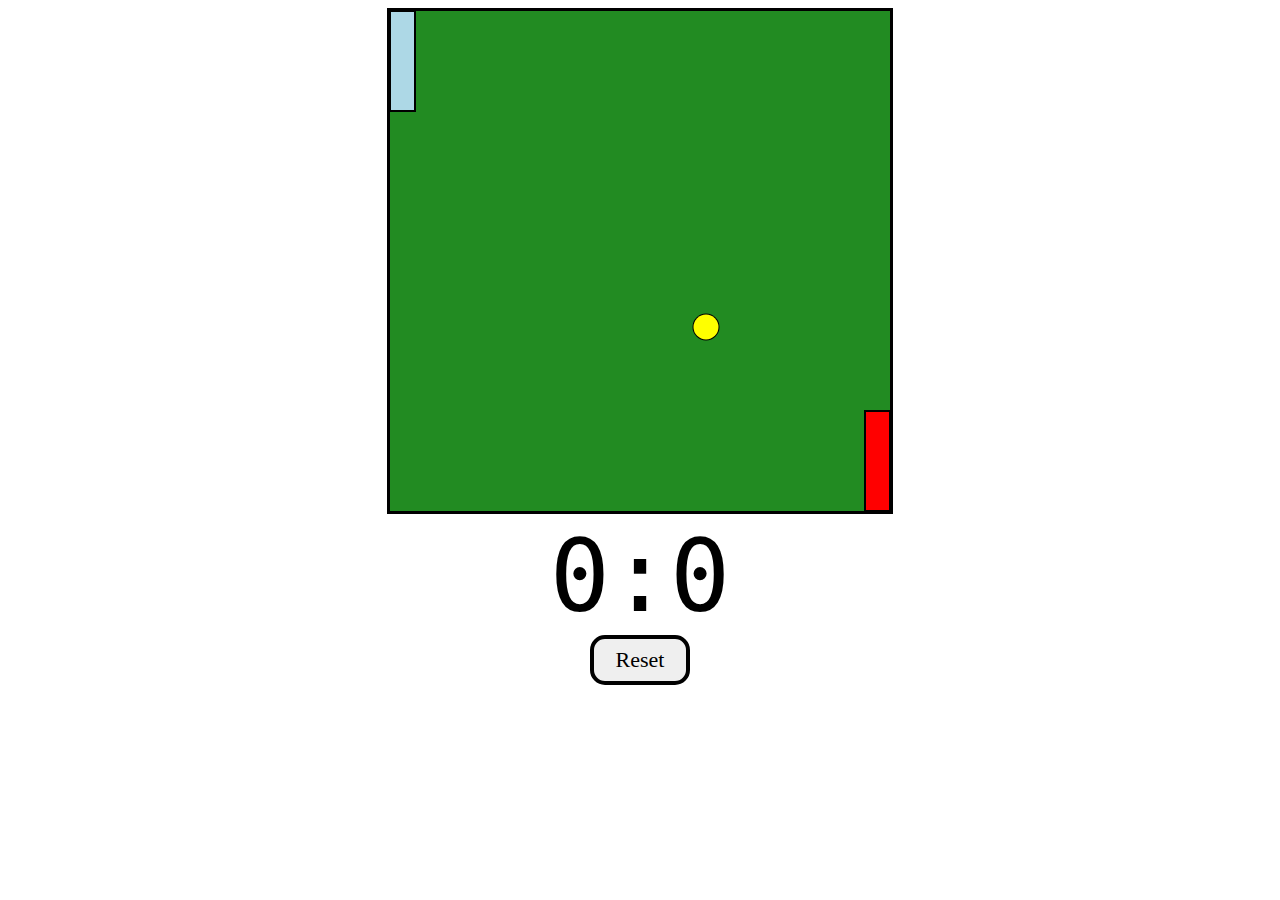
<file: pong_game/index.html>
<!DOCTYPE html>
<html lang="en">
<head>
    <meta charset="UTF-8">
    <meta name="viewport" content="width=device-width, initial-scale=1.0">
    <title>Document</title>
    <link rel="stylesheet" href="style.css">
</head>
<body>

<div id="gameContainer">
    <canvas id="gameBoard" width="500" height="500"></canvas>
    <div id="scoreText">0:0</div>
    <button id="resetBtn">Reset</button>

</div>


    <script src="index.js"></script>
</body>
</html>
</file>
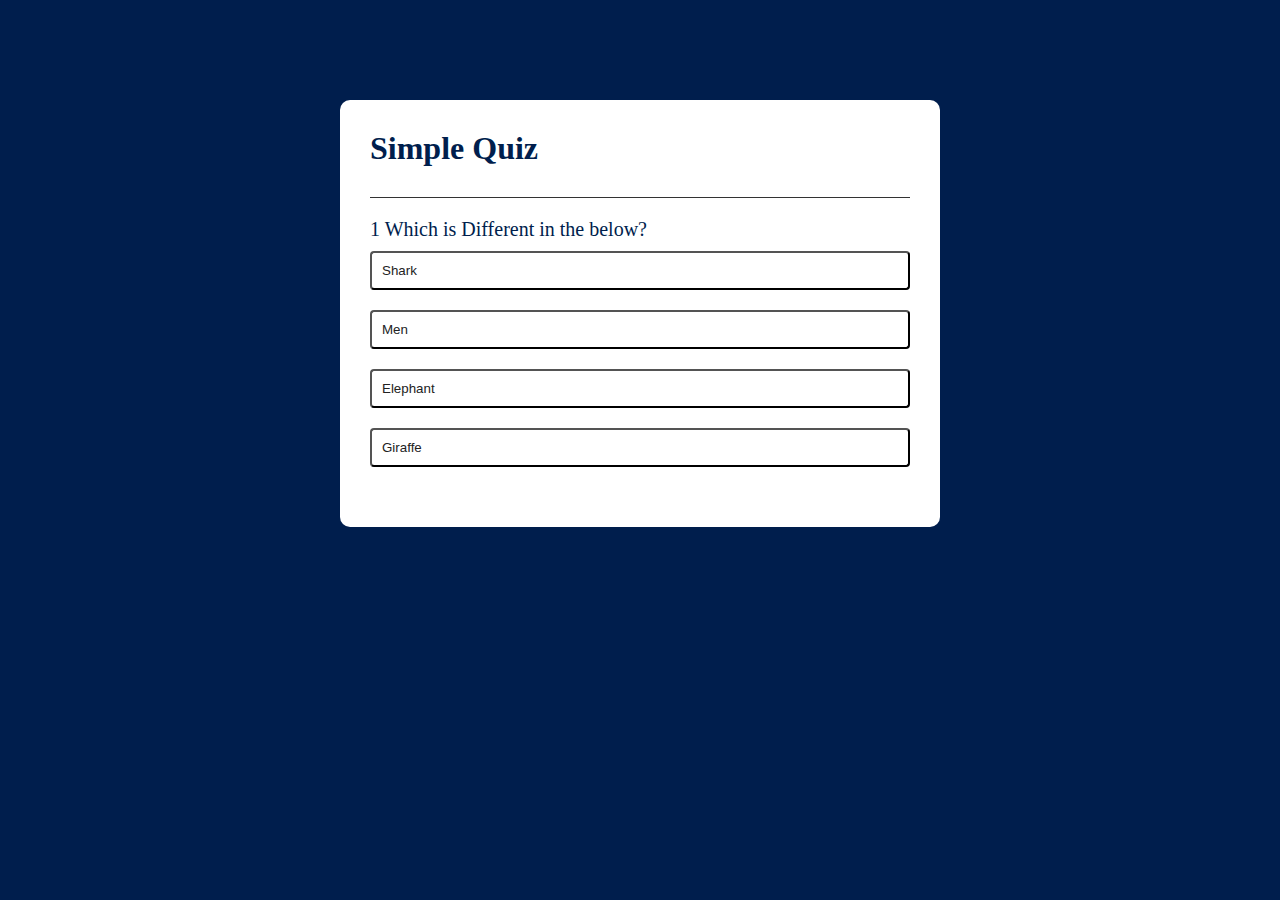
<file: Quiz_App/index.html>
<!DOCTYPE html>
<html lang="en">
<head>
    <meta charset="UTF-8">
    <meta name="viewport" content="width=device-width, initial-scale=1.0">
    <title>Document</title>
    <link rel="stylesheet" href="style.css">
</head>
<body>
    <div class="app">
        <h1>Simple Quiz</h1>
        <div class="quiz">
            <h2 id="question">Question goes here</h2>
           <div id="answer-buttons">
            <button class="btn">Answer-1</button>
            <button class="btn">Answer-2</button>
            <button class="btn">Answer-3</button>
            <button class="btn">Answer-4</button>
           </div>
        </div>
        <button id="next-btn">Next</button>
    </div>
    <script src="index.js"></script>
</body>
</html>
</file>
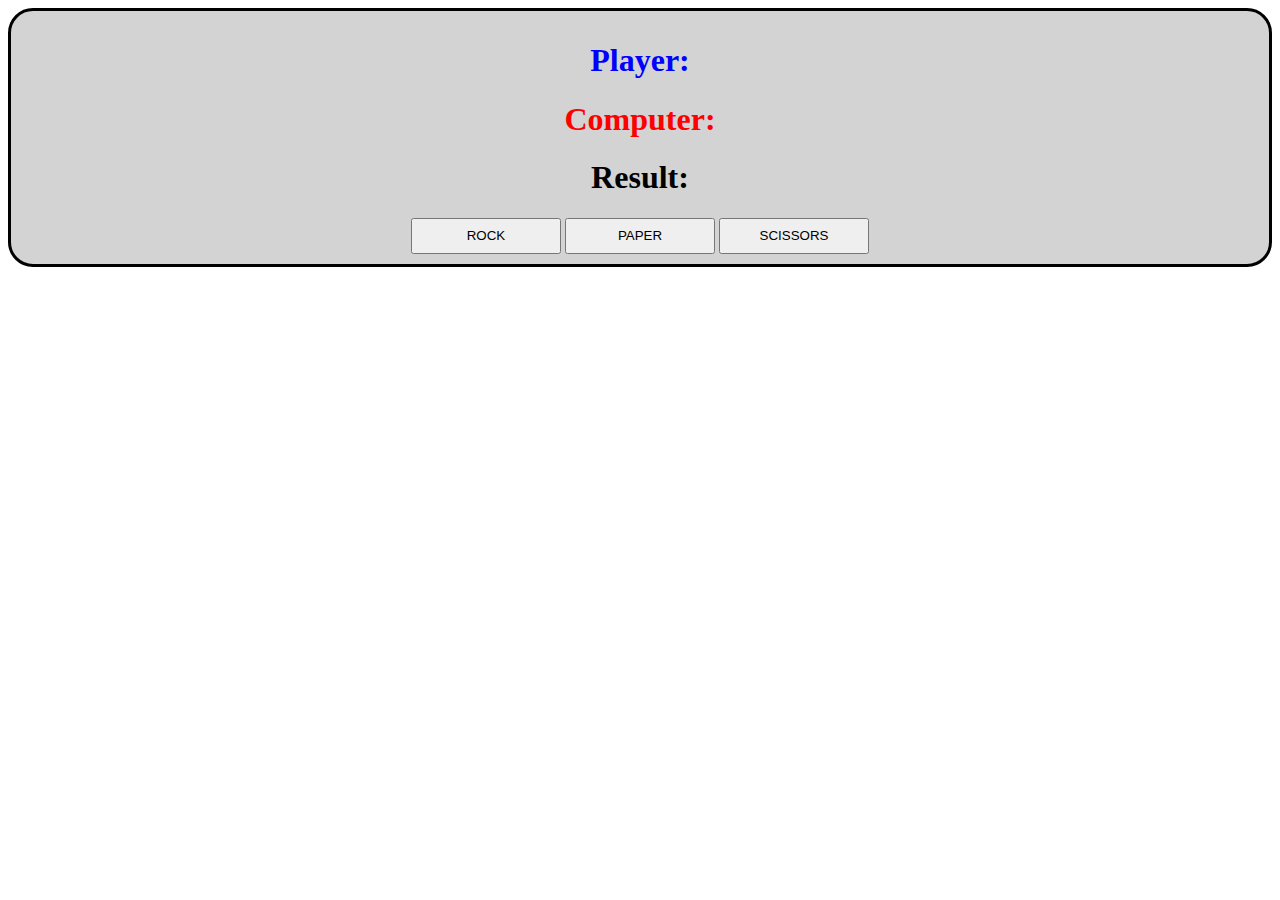
<file: Rock_paper_scissors_game/index.html>
<!DOCTYPE html>
<html lang="en">
<head>
    <meta charset="UTF-8">
    <meta name="viewport" content="width=device-width, initial-scale=1.0">
    <title>Document</title>
    <link rel="stylesheet" href="style.css">
</head>
<body>

<div id="gameDiv">
<h1 class="gameText" id="playerText">
    Player:
</h1>
<h1 class="gameText" id="computerText">
    Computer:
</h1>
<h1 class="gameText" id="resultText">
    Result:
</h1>

<button class="choiceBtn">ROCK</button>
<button class="choiceBtn">PAPER</button>
<button class="choiceBtn">SCISSORS</button>
</div>

    <script src="index.js"></script>
</body>
</html>
</file>
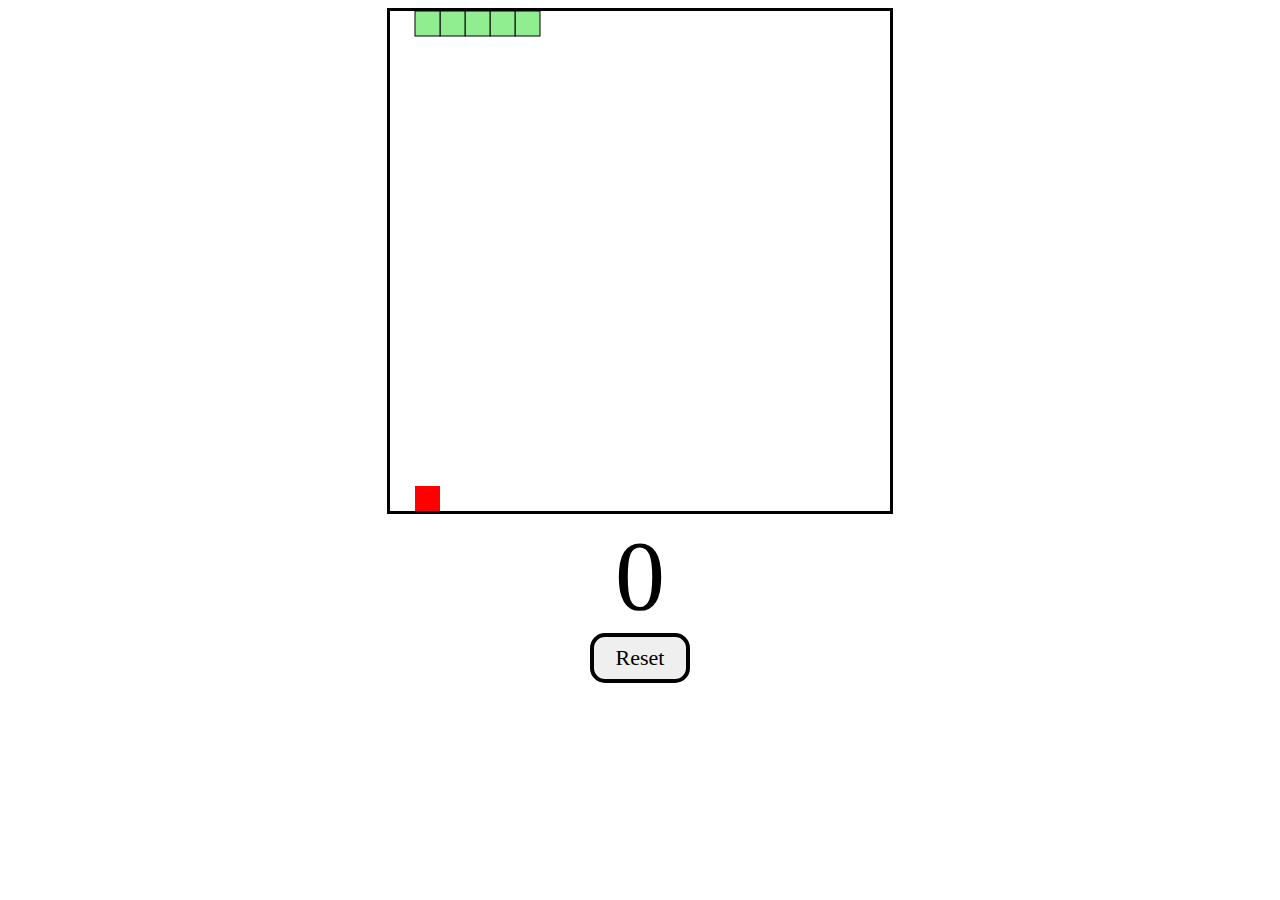
<file: Snake_game/index.html>
<!DOCTYPE html>
<html lang="en">
<head>
    <meta charset="UTF-8">
    <meta name="viewport" content="width=device-width, initial-scale=1.0">
    <title>Document</title>
    <link rel="stylesheet" href="style.css">
</head>
<body>
    
    <div id="gameContainer">
        <canvas id="gameBoard" width="500" height="500"></canvas>
    <div id="scoreText">0</div>
    <button id="resetBtn">Reset</button>
    </div>
    <script src="index.js"></script>
</body>
</html>
</file>
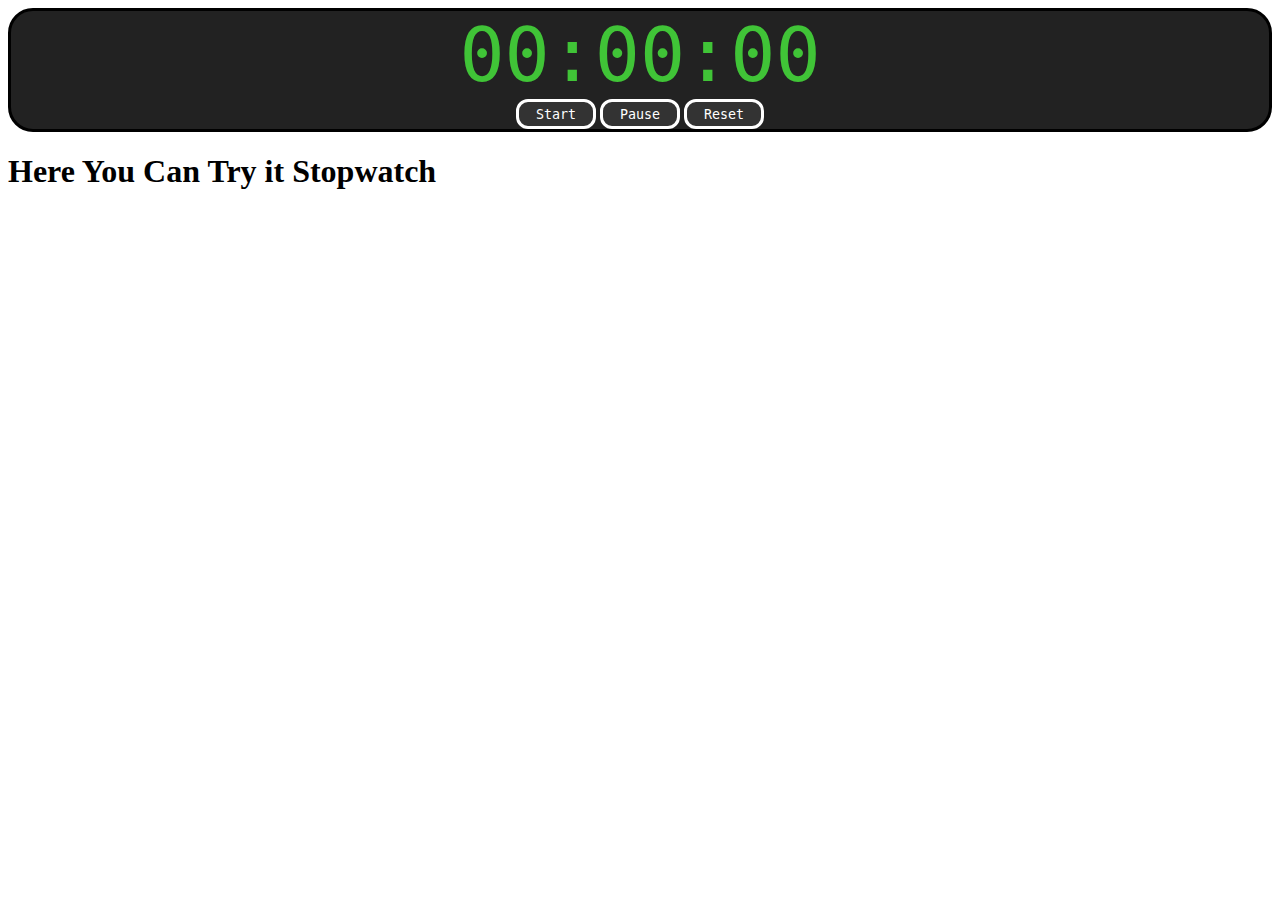
<file: Stopwatch/index.html>
<!DOCTYPE html>
<html lang="en">
<head>
    <meta charset="UTF-8">
    <meta name="viewport" content="width=device-width, initial-scale=1.0">
    <title>Stopwatch</title>
    <link rel="stylesheet" href="style.css">
</head>
<body>

    <div id="timeContainer">
        <div id="timeDisplay">00:00:00</div>
        <button id="startBtn" class="timeBtn">Start</button>
        <button id="pauseBtn" class="timeBtn">Pause</button>
        <button id="resetBtn" class="timeBtn">Reset</button>
    </div>
    <div>
        <h1>Here You Can Try it Stopwatch </h1>
    </div>
    <script src="index.js"></script>
</body>
</html>
</file>
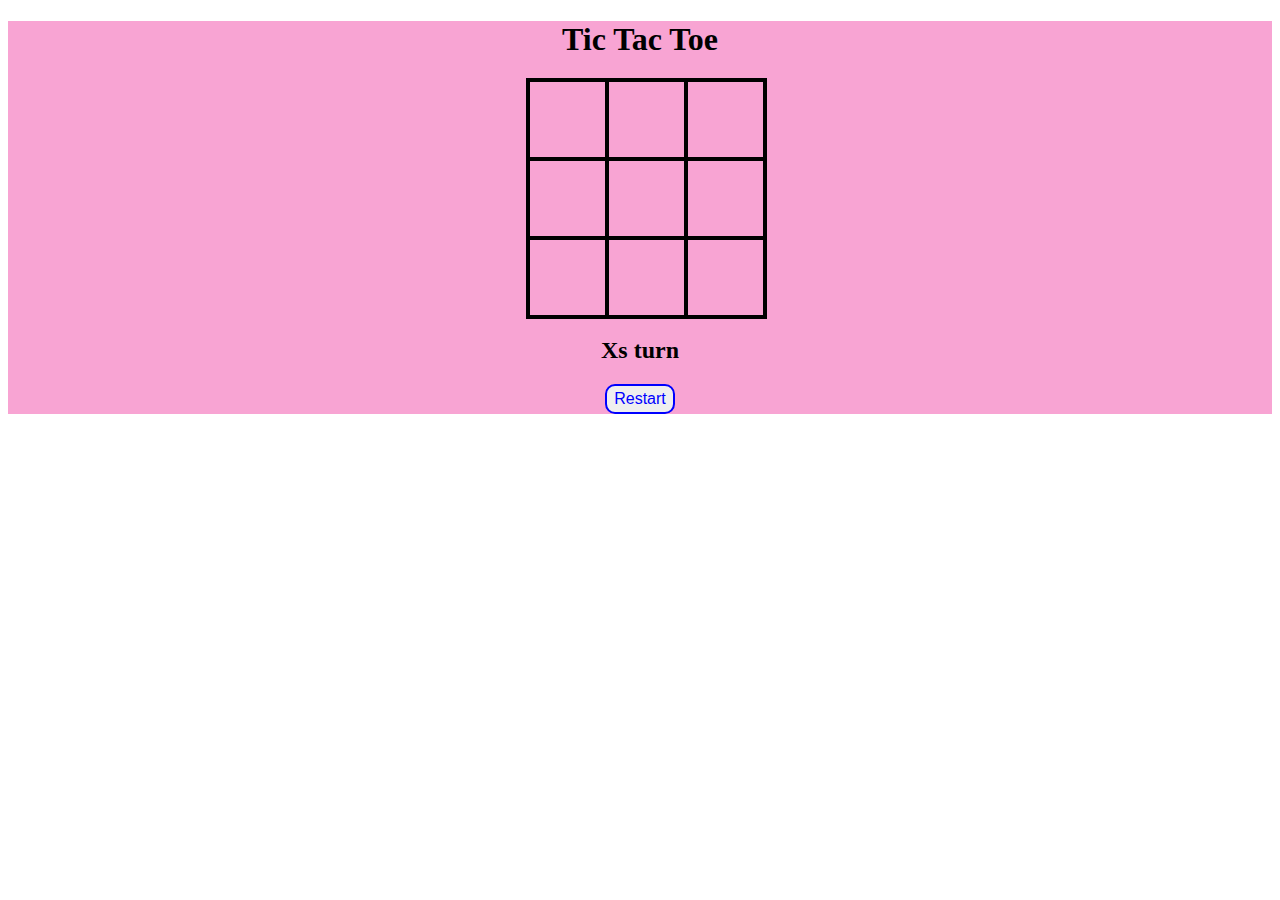
<file: tictactoe_game/index.html>
<!DOCTYPE html>
<html lang="en">
<head>
    <meta charset="UTF-8">
    <meta name="viewport" content="width=device-width, initial-scale=1.0">
    <title>TicTacToe Game</title>
    <link rel="stylesheet" href="style.css">
</head>
<body>

<div  id="gameContainer">
    <h1>Tic Tac Toe</h1> 
    <div id="cellContainer">
        <div cellIndex="0" class="cell"></div>
        <div cellIndex="1" class="cell"></div>
        <div cellIndex="2" class="cell"></div>
        <div cellIndex="3" class="cell"></div>
        <div cellIndex="4" class="cell"></div>
        <div cellIndex="5" class="cell"></div>
        <div cellIndex="6" class="cell"></div>
        <div cellIndex="7" class="cell"></div>
        <div cellIndex="8" class="cell"></div>
        
    </div>
    <h2 id="statusText"></h2>
    <button id="restartBtn">Restart</button>

</div>

    <script src="index.js"></script>
</body>
</html>
</file>
<file: Quiz_App/style.css>
*{
    margin: 0;
    padding: 0;
    box-sizing: border-box;
}
body{
    background: #001e4d;
}
.app{
    background: #fff;
    width: 90%;
    max-width: 600px;
    margin: 100px auto 0;
    border-radius: 10px;
    padding: 30px;
}
.app h1{
    font-weight: 25px;
    color: #001e4d;
    font-weight: 600;
    border-bottom: 1px solid #333;
    padding-bottom: 30px;
}
.quiz{
    padding: 20px 0;
}
.quiz h2{
    font-size: 20px;
    color: #001e4d;
    font-weight: 500;
}
.btn{
    background:#fff;
    color:#222;
    font-weight: 500;
    width: 100%;
    border: 1 px solid #222;
    padding: 10px;
    margin: 10px 0;
    text-align: left;
    border-radius:4px ;
    cursor: pointer;
transition:all  0.3s;

}
.btn:hover:not([disabled]){
    background: #222;
    color:#fff ;
}
.btn:disabled{
    cursor: no-drop;
}
#next-btn{
    background: #001e4d;
    color: #fff;
    font-weight: 600;
    width: 150px;
    border: 0;
    padding: 10px;
    margin: 20px auto 0;
    border-radius: 4px;
    cursor: pointer;
    display: none;


}
.correct{
    background: #9aeabc;
}
.incorrect{
background: #ff9393;
}
</file>
<file: Rock_paper_scissors_game/style.css>
#gameDiv{
    font-family: 'Brush Script MI',cursive;
    border: 3px solid;
    border-radius: 25px;
    padding: 10px;
    background-color: lightgray;
    text-align: center;
}
.choiceBtn{
    line-height: 30px;
    width: 150px;

}
#playerText{
    color: blue;
}
#computerText{
    color: red;
}
</file>
<file: Stopwatch/style.css>
.timeBtn{
    width: 80px;
    height: 30px;
    border: 3px solid;
    border-radius: 12px;
    background-color: #333333;
    color: white;
    cursor: pointer;
    font-family: consolas,monospace;
}
#timeDisplay{
    font-size: 75px;
    color: #40c437;
    font-family:consolas,
        monospace;

}
#timeContainer{
    text-align: center;
    border: 3px solid;
    border-radius: 25px;
    background-color: #222222;
}
</file>
<file: tictactoe_game/style.css>
.cell{
    width: 75px;
    height: 75px;
    border: 2px solid;
    box-shadow: 0 0 0 2px;
    line-height: 75px;
    font-size: 50px;
    cursor: pointer;
}
#gameContainer{
    font-family: "Permanent Marker",cursive;
    text-align: center;
    background-color: rgb(248, 164, 211);
}
#cellContainer{
    display: grid;
    grid-template-columns: repeat(3,auto);
    width: 225px;
    margin: auto;
}
#restartBtn{
    width: 70px;
    height: 30px;
    border: 2px solid;
    border-radius: 10px;
    font-size: 16px;
    cursor: pointer;
    color: blue;
}
</file>
<file: pong_game/style.css>
#gameContainer{
    text-align: center;
}

#gameBoard{
    border: 3px solid;

}
#scoreText{
    font-family: "consolas",monospace;
    font-size: 100px;

}

#resetBtn{
    font-family: "Permanent Marker",cursive;
    font-size: 22px;
    width: 100px;
    height: 50px;
    border: 4px solid;
    border-radius: 15px;
    cursor: pointer;
}
</file>
<file: Snake_game/style.css>
#gameContainer{
    text-align: center;
}


#gameBoard{
    border: 3px solid;
}
#scoreText{
    font-family:"Permanent Marker",cursive;
    font-size: 100px;
}

#resetBtn{
    font-family:"Permanent Marker",
        cursive;
        font-size: 22px;
        width: 100px;
        height: 50px;
        border: 4px solid;
        border-radius: 15px;
        cursor: pointer;
}
</file>
